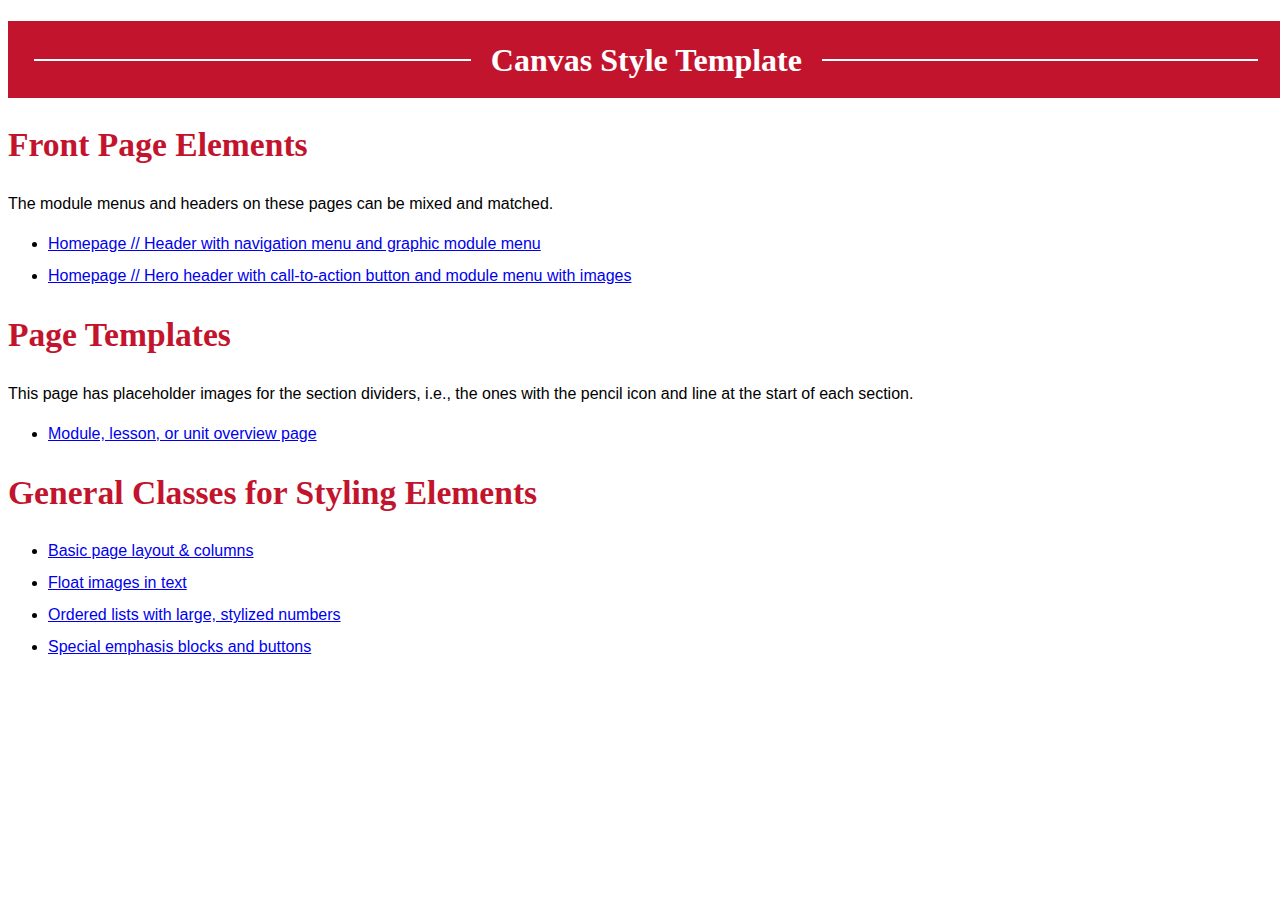
<file: index.html>
<!doctype html>
<html>
<head>
<meta charset="UTF-8">
<title>Canvas Custom Style Template for Miami University</title>
<link href="/MU-canvas-basic-styles.css" rel="stylesheet" type="text/css">
<link href="file:///Macintosh HD/Users/jenniferkeplinger/Desktop/CanvasCSS/MU-canvas-basic-styles.css" rel="stylesheet" type="text/css">
</head>
    <body>
        <h1 class="page-title">Canvas Style Template</h1>
        <h2>Front Page Elements</h2>
        <p>The module menus and headers on these pages can be mixed and matched.</p>
        <ul>
            <li><a href="/Homepage-with-nav.html" target="_blank">Homepage // Header with navigation menu and graphic module menu</a></li>
            <li><a href="/Homepage-hero-image-module-menu.html" target="_blank">Homepage // Hero header with call-to-action button and  module menu with images</a></li>
        </ul>
        
        <h2>Page Templates</h2>
        <p>This page has placeholder images for the section dividers, i.e., the ones with the pencil icon and line at the start of each section.</p>
        <ul>
            <li><a href="/Module-content-template.html" target="_blank">Module, lesson, or unit overview page</a></li>
        </ul>
<h2>General Classes for Styling Elements</h2>
        <ul>
            <li><a href="/Basic-page-layout-columns.html" target="_blank">Basic page layout & columns</a></li>
            <li><a href="/Images-with-text.html" target="_blank">Float images in text</a></li>
            <li><a href="/Improved-Lists.html" target="_blank">Ordered lists with large, stylized numbers</a></li>
            <li><a href="/emphasis-blocks.html" target="_blank">Special emphasis blocks and buttons</a></li>
            </ul>
        </body>
    </html>
</file>
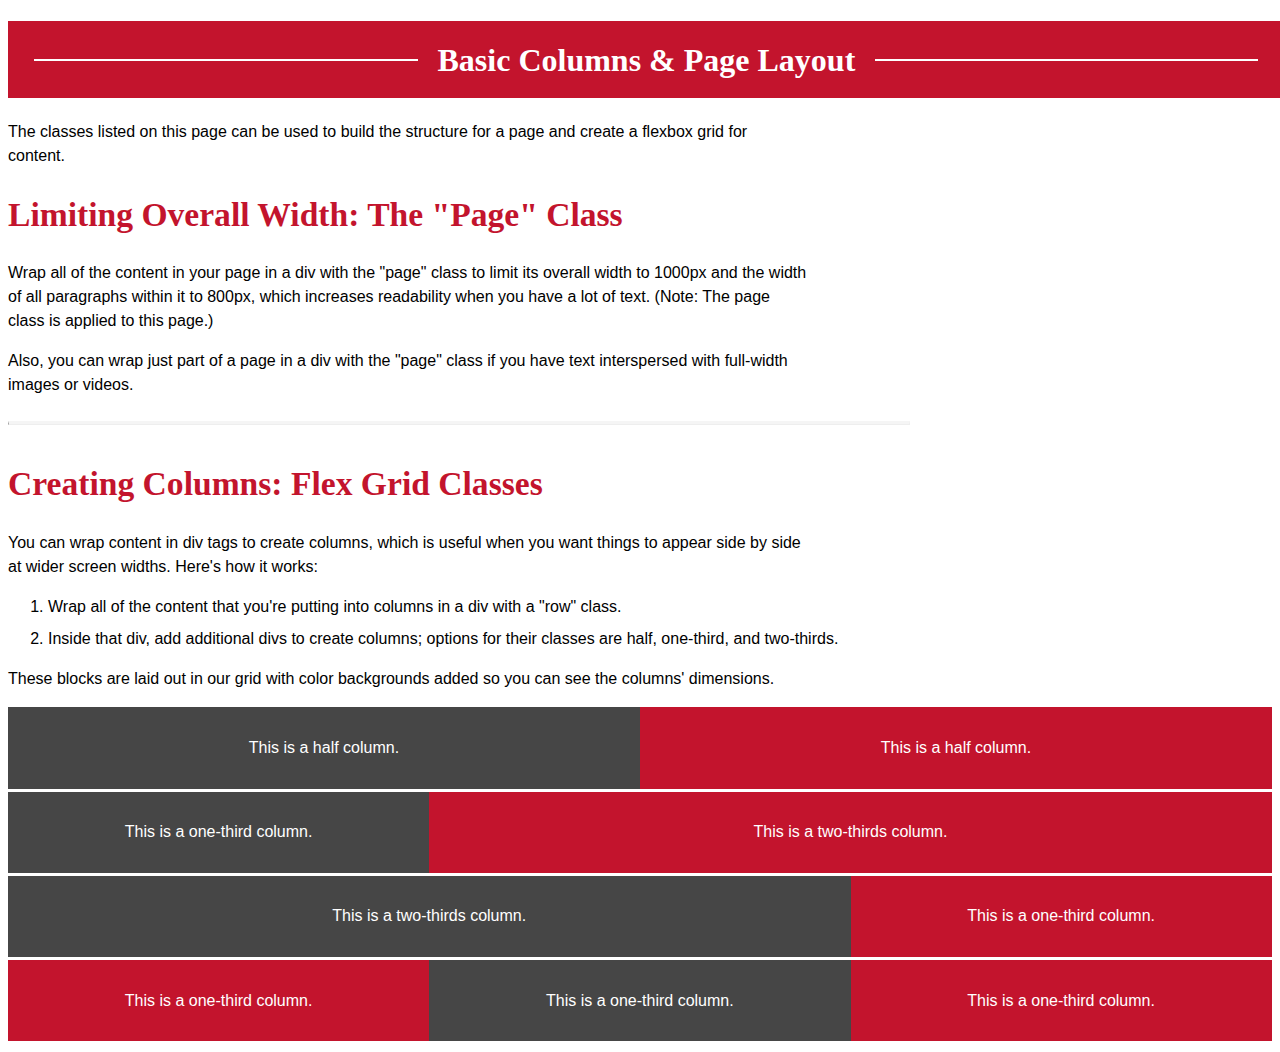
<file: Basic-page-layout-columns.html>
<!doctype html>
<html>
<head>
<meta charset="UTF-8">
<title>Basic columns & page layout</title>
<link href="/MU-canvas-basic-styles.css" rel="stylesheet" type="text/css">
<link href="file:///Macintosh HD/Users/jenniferkeplinger/Desktop/CanvasCSS/MU-canvas-basic-styles.css" rel="stylesheet" type="text/css">
</head>

<body>
    <h1 class="page-title">Basic Columns & Page Layout</h1>
    <div class="page">
<p>The classes listed on this page can be used to build the structure for a page and create a flexbox grid for content.</p>
<h2>Limiting Overall Width: The "Page" Class</h2>
<p>Wrap all of the content in your page in a div with the "page" class to limit its overall width to 1000px and the width of all paragraphs within it to 800px, which increases readability when you have a lot of text. (Note: The page class is applied to this page.)</p>
<p>Also, you can wrap just part of a page in a div with the "page" class if you have text interspersed with full-width images or videos.</p>
<hr>
<h2>Creating Columns: Flex Grid Classes</h2>
<p>You can wrap content in div tags to create columns, which is useful when you want things to appear side by side at wider screen widths. Here's how it works:</p>
<ol>
<li>Wrap all of the content that you're putting into columns in a div with a "row" class.</li>
<li>Inside that div, add additional divs to create columns; options for their classes are half, one-third, and two-thirds.</li>
</ol>
<p>These blocks are laid out in our grid with color backgrounds added so you can see the columns' dimensions.</p>
    </div>
<div class="row" style="border-bottom: 3px solid #ffffff;">
<div class="half" style="background-color: #464646; text-align: center; color: #ffffff;">
<p>This is a half column.</p>
</div>
<div class="half" style="background-color: #C3142D; text-align: center; color: #ffffff;">
<p>This is a half column.</p>
</div>
</div>
<div class="row" style="border-bottom: 3px solid #ffffff;">
<div class="one-third" style="background-color: #464646; text-align: center; color: #ffffff;">
<p>This is a one-third column.</p>
</div>
<div class="two-thirds" style="background-color: #C3142D; text-align: center; color: #ffffff;">
<p>This is a two-thirds column.</p>
</div>
</div>
<div class="row" style="border-bottom: 3px solid #ffffff;">
<div class="two-thirds" style="background-color: #464646; text-align: center; color: #ffffff;">
<p>This is a two-thirds column.</p>
</div>
<div class="one-third" style="background-color: #C3142D; text-align: center; color: #ffffff;">
<p>This is a one-third column.</p>
</div>
</div>
<div class="row" style="border-bottom: 3px solid #ffffff;">
<div class="one-third" style="background-color: #C3142D; text-align: center; color: #ffffff;">
<p>This is a one-third column.</p>
</div>
<div class="one-third" style="background-color: #464646; text-align: center; color: #ffffff;">
<p>This is a one-third column.</p>
</div>
<div class="one-third" style="background-color: #C3142D; text-align: center; color: #ffffff;">
<p>This is a one-third column.</p>
</div>
</div>
    </body>
    </html>
</file>
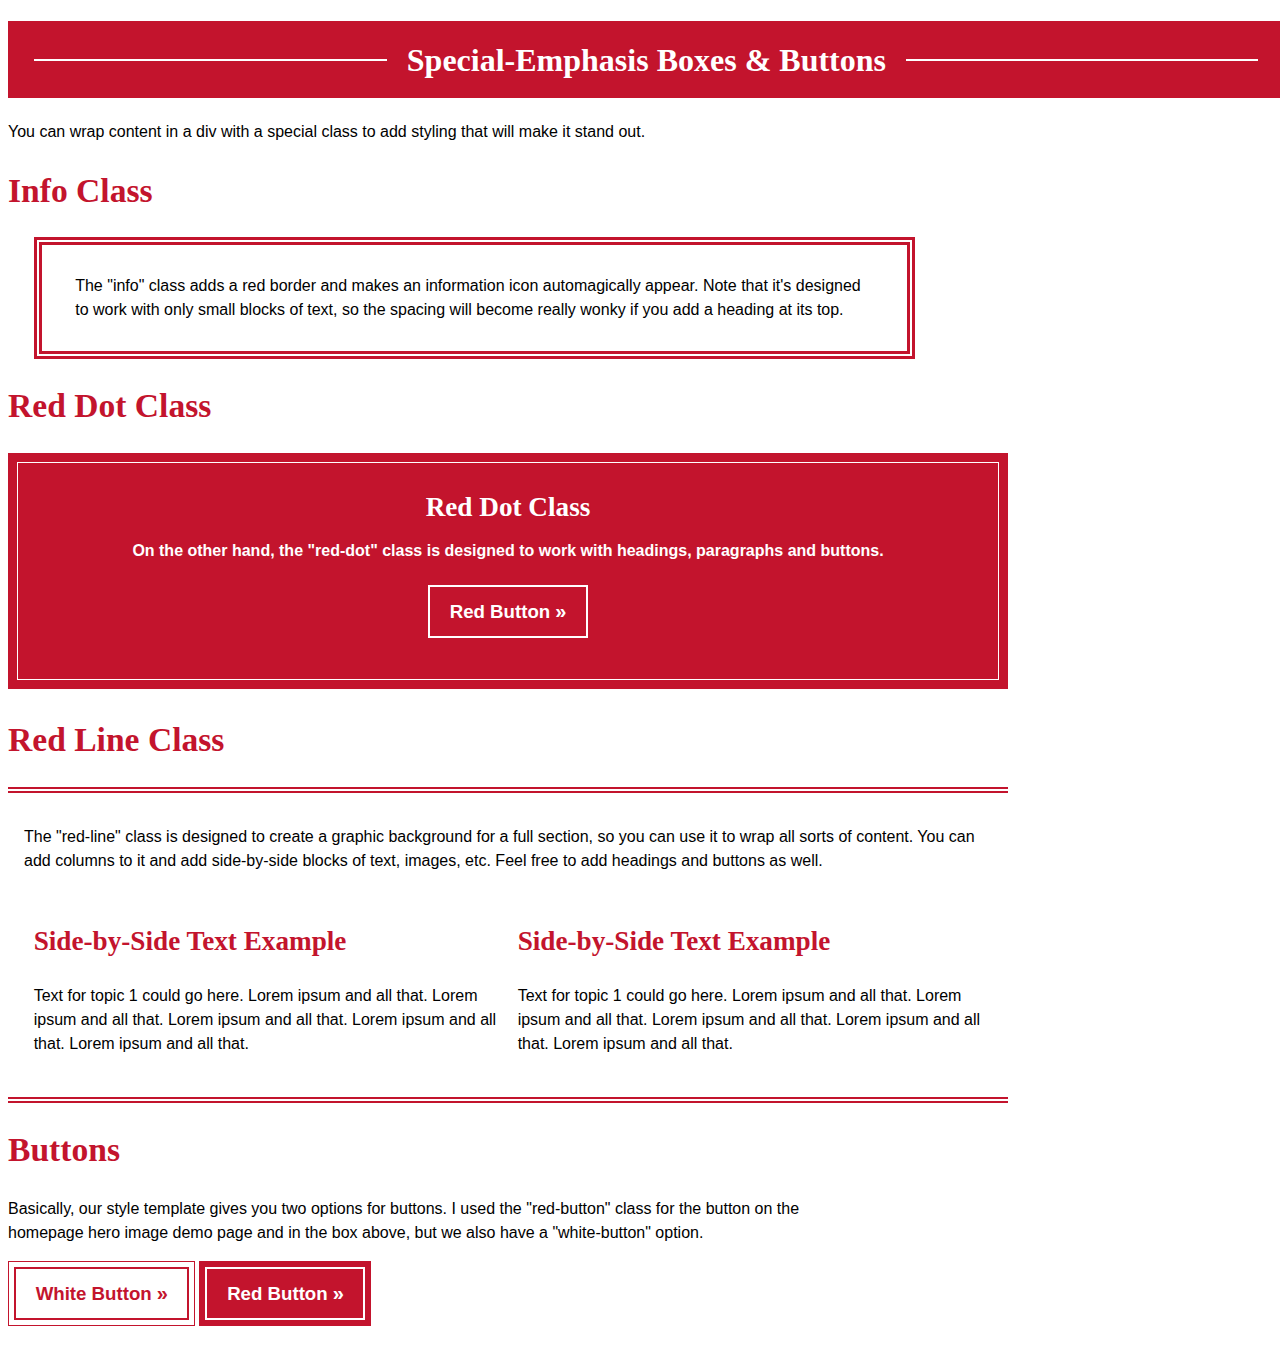
<file: emphasis-blocks.html>
<!doctype html>
<html>
<head>
<meta charset="UTF-8">
<title>Formatting images</title>
<link href="/MU-canvas-basic-styles.css" rel="stylesheet" type="text/css">
<link href="file:///Macintosh HD/Users/jenniferkeplinger/Desktop/CanvasCSS/MU-canvas-basic-styles.css" rel="stylesheet" type="text/css">
</head>

<body>
    <h1 class="page-title">Special-Emphasis Boxes & Buttons</h1>
    <div class="page">
<p>You can wrap content in a div with a special class to add styling that will make it stand out.</p>
        <h2>Info Class</h2>
<div class="info">
    <p>The "info" class adds a red border and makes an information icon automagically appear. Note that it's designed to work with only small blocks of text, so the spacing will become really wonky if you add a heading at its top.</p>
        </div>
        <h2>Red Dot Class</h2>
        <div class="red-dot">
            <h2>Red Dot Class</h2>
            <p>On the other hand, the "red-dot" class is designed to work with headings, paragraphs and buttons.</p>
            <button class="red-button"><a href="/#">Red Button</a></button>
            </div>
        <h2>Red Line Class</h2>
        <div class="red-line">
            <p>The "red-line" class is designed to create a graphic background for a full section, so you can use it to wrap all sorts of content. You can add columns to it and add side-by-side blocks of text, images, etc. Feel free to add headings and buttons as well.</p>
            <div class="row">
                <div class="half">
                    <h3>Side-by-Side Text Example</h3>
                    <p>Text for topic 1 could go here. Lorem ipsum and all that. Lorem ipsum and all that. Lorem ipsum and all that. Lorem ipsum and all that. Lorem ipsum and all that.</p>
                    </div>
                <div class="half">
                    <h3>Side-by-Side Text Example</h3>
                    <p>Text for topic 1 could go here. Lorem ipsum and all that. Lorem ipsum and all that. Lorem ipsum and all that. Lorem ipsum and all that. Lorem ipsum and all that.</p>
                    </div>
            </div>
            </div>
        <h2>Buttons</h2>
        <p>Basically, our style template gives you two options for buttons. I used the "red-button" class for the button on the homepage hero image demo page and in the box above, but we also have a "white-button" option.</p>
        <button class="white-button"><a href="/#">White Button</a></button>
            <button class="red-button"><a href="/#">Red Button</a></button>
        </div>
</body>
</html>
</file>
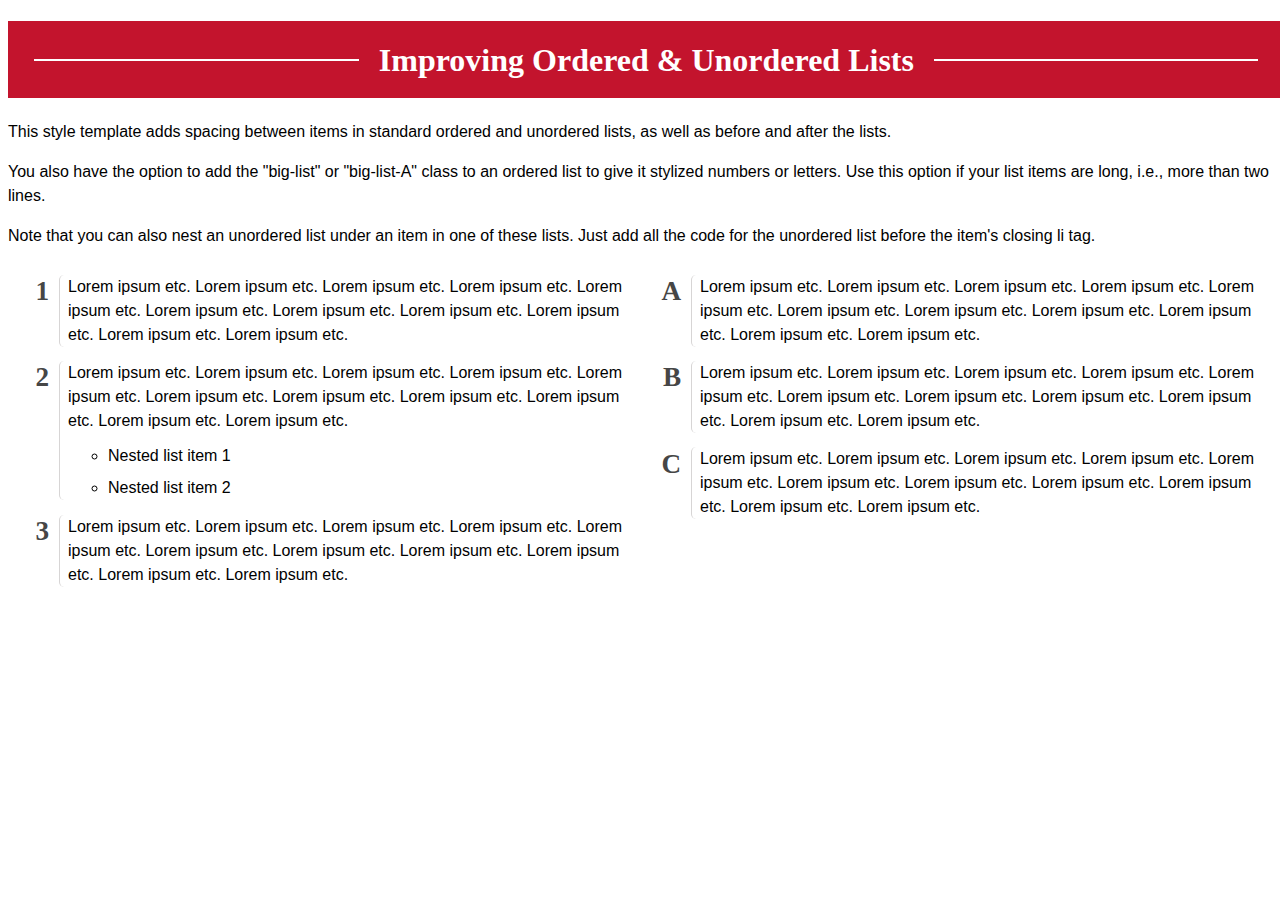
<file: Improved-Lists.html>
<!doctype html>
<html>
<head>
<meta charset="UTF-8">
<title>Lists</title>
    <link href="MU-canvas-basic-styles.css" rel="stylesheet" type="text/css">
<link href="MU-canvas-basic-styles.css" rel="stylesheet" type="text/css">
</head>

<body>
    <h1 class="page-title">Improving Ordered & Unordered Lists</h2>
<p>This style template adds spacing between items in standard ordered and unordered lists, as well as before and after the lists.</p>
<p>You also have the option to add the "big-list" or "big-list-A" class to an ordered list to give it stylized numbers or letters. Use this option if your list items are long, i.e., more than two lines.</p>
<p>Note that you can also nest an unordered list under an item in one of these lists. Just add all the code for the unordered list before the item's closing li tag.</p><div class="row" style="margin-top: -1.5em;">
<div class="half">
<ol class="big-list">
<li>Lorem ipsum etc. Lorem ipsum etc. Lorem ipsum etc. Lorem ipsum etc. Lorem ipsum etc. Lorem ipsum etc. Lorem ipsum etc. Lorem ipsum etc. Lorem ipsum etc. Lorem ipsum etc. Lorem ipsum etc.&nbsp;</li>
<li>Lorem ipsum etc. Lorem ipsum etc. Lorem ipsum etc. Lorem ipsum etc. Lorem ipsum etc. Lorem ipsum etc. Lorem ipsum etc. Lorem ipsum etc. Lorem ipsum etc. Lorem ipsum etc. Lorem ipsum etc.
<ul>
<li>Nested list item 1</li>
<li>Nested list item 2</li>
</ul>
</li>
<li>Lorem ipsum etc. Lorem ipsum etc. Lorem ipsum etc. Lorem ipsum etc. Lorem ipsum etc. Lorem ipsum etc. Lorem ipsum etc. Lorem ipsum etc. Lorem ipsum etc. Lorem ipsum etc. Lorem ipsum etc.&nbsp;</li>
</ol>
</div>
<div class="half">
<ol class="big-list-A">
<li>Lorem ipsum etc. Lorem ipsum etc. Lorem ipsum etc. Lorem ipsum etc. Lorem ipsum etc. Lorem ipsum etc. Lorem ipsum etc. Lorem ipsum etc. Lorem ipsum etc. Lorem ipsum etc. Lorem ipsum etc.&nbsp;</li>
<li>Lorem ipsum etc. Lorem ipsum etc. Lorem ipsum etc. Lorem ipsum etc. Lorem ipsum etc. Lorem ipsum etc. Lorem ipsum etc. Lorem ipsum etc. Lorem ipsum etc. Lorem ipsum etc. Lorem ipsum etc.&nbsp;</li>
<li>Lorem ipsum etc. Lorem ipsum etc. Lorem ipsum etc. Lorem ipsum etc. Lorem ipsum etc. Lorem ipsum etc. Lorem ipsum etc. Lorem ipsum etc. Lorem ipsum etc. Lorem ipsum etc. Lorem ipsum etc.&nbsp;</li>
</ol>
</div>
</div>
</body>
</html>
</file>
<file: MU-canvas-basic-styles.css>
﻿/***
* Miami University Canvas CSS V1.0.0
* Copyright 2020, Miami University
* 01/28/2020
***/


/* Table of contents
––––––––––––––––––––––––––––––––––––––––––––––––––
- Page Layout, Columns, Spacing
- Lists
- Horizontal Rules
- Typography 
- Special-Emphasis Blocks
- Images
- Buttons
- Module Menus
- Homepage Headers
*/


/* Page Layout, Columns, Spacing
–––––––––––––––––––––––––––––––––––––––––––––––––– */

/* Overriding Canvas code that limits image width. This fixes responsive sizing issues when images are in columns */

element.style {
	max-width: 100% !important;
}


/* Limiting width on pages for better text readability */

div.page {
	max-width:1000px;
}

div.page > p {
	max-width: 800px;
}


/* Creating columns */

div.row {
	display: flex;
	flex-flow: row wrap;
	align-items: flex-start;
}

div.half {
	flex: 50%;
	max-width: 48%;
	padding: 1%;
}

div.one-third {
	flex: 33.33%;
	max-width: 31.33%;
	padding: 1%;
}

div.two-thirds {
	flex: 66.66%;
	max-width: 64.66%;
	padding: 1%;
}

/* Scale videos to resize in columns */

div.media {
    position: relative;
	padding-bottom: 56.25%; /* 16:9 */
	padding-top: 5rem;
	margin-bottom: 2.5rem; 
	height: 0;
}
div.media iframe {
	position: absolute;
	top: 0;
	left: 0;
	width: 100%;
	height: 100%;
	border-radius:5px;
}

@media (max-width: 1060px) {
	div.half, div.one-third, div.two-thirds {
		flex: 100%; 
		max-width: 100%;
	}
}


/* Lists
–––––––––––––––––––––––––––––––––––––––––––––––––– */

/* Adding spacing to standard lists */

ul, ol {
	margin-top: 0.7em;
	margin-bottom: 0.7em;
}

ul li, ol li {
	margin-bottom: 0.5rem;
}

/* Creating an ordered list with big numbers */

ol.big-list {
	list-style-type: none;
	margin: 0;
	margin-left: 2.4em; 
	margin-bottom: 1.2em;
	margin-top:1.4em;
	padding: 0;
	counter-reset: li-counter;
}

ol.big-list > li {
	position: relative;
	margin-bottom: 0.9em;
	border-radius: 5px;
	padding-left: 0.5em;
	min-height: 2em;
	line-height: 1.5;
	border-left: 1.5px solid #d7d5d5;
}

ol.big-list > li:before {
	position: absolute;
	top: -0.4em;
	left: -1.8em;
	width: 1.4em;
	font-size: 1.7em;
	font-family: Georgia,"Times New Roman",serif !important;
	font-weight: 700;
	line-height: 2;
	text-align: right;
	color: #464646;
	content: counter(li-counter);
	counter-increment: li-counter;
}

/* Creating an ordered list with big letters */

ol.big-list-A {
	list-style-type: none;
	margin: 0;
	margin-left: 2.4em; 
	margin-bottom: 1.2em;
	margin-top:1.4em;
	padding: 0;
	counter-reset: li-counter;
}

ol.big-list-A > li {
	position: relative;
	margin-bottom: 0.9em;
	border-radius: 5px;
	padding-left: 0.5em;
	min-height: 2em;
	line-height: 1.5;
	border-left: 1.5px solid #d7d5d5;
}

ol.big-list-A > li:before {
	position: absolute;
	top: -0.4em;
	left: -1.8em;
	width: 1.4em;
	font-size: 1.7em;
	font-family: Georgia,"Times New Roman",serif !important; 
	font-weight:700;
	line-height: 2;
	text-align: right;
	color: #464646;
	content: counter(li-counter, upper-alpha);
	counter-increment: li-counter;
}


/* Horizontal Rules
–––––––––––––––––––––––––––––––––––––––––––––––––– */

hr {
	margin: 1.5em 0em 2.5em 0em;
	width: 90%;
	border-top: 3px solid #f5f5f5;
}


/* Typography
–––––––––––––––––––––––––––––––––––––––––––––––––– */

h2, h2.course-title, h3, h4, h5, h6 {
	font-family: Georgia,"Times New Roman",serif !important;
	font-weight: 700 !important;
	color: #C3142D !important;
}

h1.page-title {
    font-family: Georgia,"Times New Roman",serif !important;
	font-weight: 700 !important;
    line-height: 1.2em;
    color: #ffffff;
    display: flex;
    width: 100%;
    justify-content: center;
    align-items: center;
    text-align: center;
    background-color: #c3142d;
    padding: 0.6em 0.2em;
}

.subtitle {
    font-family: Georgia,"Times New Roman",serif !important;
	font-weight: 700 !important;
    line-height: 1.2em;
    color: #ffffff !important;
    display: flex;
    width: 100%;
    justify-content: center;
    align-items: center;
    text-align: center;
    background-color: #c3142d;
    padding: 0.6em 0.2em;
    margin-top: -1.5em;
}

h1.page-title:before, h1.page-title:after {
    content: '';
    border-top: 2px solid #ffffff;
    margin: 0 20px;
    flex: 1 0 20px;
  }

h2 {
	font-size: 2.1em;
}

h3 {
	font-size: 1.7em;
}


/* Special-Emphasis Blocks
–––––––––––––––––––––––––––––––––––––––––––––––––– */

/* Creating a box with a red dotted background and centered white text */

div.red-dot {
    position: relative;
    margin-bottom: 2em;
    outline: 1px solid #ffffff;
    outline-offset: -10px;
    text-align: center;
    background: url(http://www.miamioh.edu/_files/images/patterns/white-dot.png);
    background-color: #c3142d;
    background-size: 9px;
    color: #fff;
    padding: 2em;
}

div.red-dot p {
    color: #ffffff;
    font-weight: 700;
}

div.red-dot h2, div.red-dot h3 {
    font-size: 1.7em;
    font-weight: 500;
    color: #ffffff !important;
    margin: 0.25em 0 0 0;
    text-shadow: 0.4px 0.4px 0.8px #c3142d;
}

/* Creating a section divider with a red horizontal line background */

div.red-line {
    border-top: 6px double #c3142d;
    border-bottom: 6px double #c3142d;
    background: url(http://miamioh.edu/_files/images/homepage/2016/lighterRed-stripes-hd.png);
    padding: 1em;
}

/* Creating a box with a white background and red border with an information icon */

div.info {
	padding: 0.8em 2em 0.8em 0.6em;
	border: 8px double #c3142d;
	margin: 1.2em 0em 1.2em 1.6em;
	position: relative;
	padding-left: 2.1em;
	max-width:800px;
}

div.info::before {	
    content: url("https://jjkeplinger.com/wp-content/uploads/info-icon-small.png");
    position: absolute;
	left: -1.7em;
	margin-top: 0.8em;
}

div.info > p {
	max-width: 800px;
}


/* Buttons
–––––––––––––––––––––––––––––––––––––––––––––––––– */

/* White button with red text & borders */

.white-button {
    background:#ffffff;
    color: #c3142d !important;
    outline: 2px solid #c3142d;
    outline-offset: -8px;
    display: inline-block;
    padding: 1.5em 2em;
    transition: all .3s ease;
    border: 1px solid #c3142d;
    margin: 0 0 0.5em 0;
}

.white-button:after {
    content: "»";
    font-size: 1.5em;
    font-weight: 700;
    margin: 0 0 0 .25em;
}

.white-button a {
    text-decoration: none;
    color: #c3142d;
    font-size: 1.4em;
    font-weight: 700;
}

.white-button:hover, .white-button:focus {
    outline-offset: -10px;
    box-shadow: 0 0 4px rgba(70,70,70,.4);
    outline: 3.5px solid #c3142d;
}

/* Red button with white text & borders */

.red-button {
    background:#c3142d;
    color: #fff !important;
    outline: 2px solid #fff;
    outline-offset: -8px;
    display: inline-block;
    padding: 1.5em 2em;
    transition: all .3s ease;
    border: 1px solid #c3142d;
    margin: 0 0 1em 0;
}

.red-button:after {
    content: "»";
    font-size: 1.5em;
    font-weight: 700;
    margin: 0 0 0 .25em;
}

.red-button a {
    text-decoration: none;
    color: #ffffff;
    font-size: 1.4em;
    font-weight: 700;
}

.red-button:hover, .red-button:focus {
    background:#950f22;
    outline-offset: -10px;
    box-shadow: 0 0 4px rgba(70,70,70,.4);
}


/* Images
–––––––––––––––––––––––––––––––––––––––––––––––––– */

/* Styling images -- note that images without a class will not be resized responsively */

img {
	margin: 0.5em;
	max-width: 100% !important;
	height: auto !important;
} 

img.full {
	max-width: 2100px;
	border: 1px solid #464646;
    margin-top: 3%;
	margin-bottom: 3%;
	margin-left: 0;
	margin-right: 0;
	width: 100%;
	height: auto;
}

img.banner {
	max-width: 2100px;
	margin:0 auto 1% auto;
    border: 1px solid #464646;
	width: 100%;
	height: auto;
	padding: 0;
}

img.left {
	float: left;
	border: 1px solid #464646;
    margin-right: 3%;
	margin-bottom: 1%;
	width: 50%;
	min-width: 150px;
	max-width: 600px;
}

img.right {
	float: right;
    margin-left: 3%;
	margin-bottom: 1%;
    border: 1px solid #464646;
	width: 50%;
	min-width: 150px;
	max-width: 600px;
}

img.right-small {
	float: right;
    margin-left: 3%;
	margin-bottom: 1%;
	margin-top: 0;
    border: 1px solid #464646;
	width: 20%;
	max-width: 150px;
	min-width: 50px;
}

img.left-small {
	float: left;
    margin-right: 3%;
	margin-bottom: 1%;
	margin-top: 0;
    border: 1px solid #464646;
	width: 20%;
	max-width: 150px;
	min-width: 50px;
}

/* Styling an image that's used as an icon next to an H3 */

img.icon-3 {
	position: relative;
	height: 24px !important;
	border: none;
	float: left;
	margin: 6.5px 9px 6px 0px;
	vertical-align: text-bottom;
}

img.icon-2 {
	position: relative;
	height: 28px !important;
	border: none;
	float: left;
	margin: 10px 9px 6px 0px;
	vertical-align: text-bottom;
}



/* Module Menus
–––––––––––––––––––––––––––––––––––––––––––––––––– */

/* Homepage version 1, images that go from grayscale to full color on hover */

div.gallery-tile-1 {
	position: relative; 
	flex: 33.33%;
	max-width: 32.22%;
	margin: 0.5%;
}

div.gallery-tile-1 img {
	display: block;
	object-fit: cover;
	width: 100% !important;
	height: auto !important;
	margin:0;
	padding:0;
  	transition: transform .5s, filter 1.5s ease-in-out;
  	filter: grayscale(100%);
}

div.gallery-tile-1:hover img {
  	filter: grayscale(0);
	transition: all .3s
}

div.gallery-title-1 {
	position: absolute;
	top: auto;
    bottom: 10%;
    left: 0;
    right:0;
	background: rgba(0,0,0, 0.6);
	ptext-shadow: 0 0 6px rgba(0,0,0,.9);
    border-top: 2px solid #fff;
    border-bottom: 2px solid #fff;
}

div.gallery-title-1 h3 {
	font-family: "Arial", sans-serif !important;
	font-weight: 500 !important;
	font-size: 1.1em;
	text-transform: uppercase;
	color: #ffffff !important;
	text-align: center;
	margin: 0.5em 0.5em 0.3em 0.5em;
    padding-top:0.5em;
}

div.gallery-title-1 h4 {
	font-weight: 500;
	font-size: 1.6em;
	line-height: 1.3em;
	letter-spacing: 0.01em;
	color: #ffffff !important;
	text-align: center;
	margin: 0em 0.5em 0.5em 0.5em;
    text-overflow: ellipsis;
}

div.gallery-title-1 a {
	color: #fff !important;
	text-decoration: none !important;
}

/* Homepage version 2, colorblocks with left-aligned titles and separate links to module pages */

div.gallery-tile-2-squares {
	position: relative; 
	flex: 33.33%;
	max-width: 32.33%;
	margin: 0.5%;
	background-color: #C3142D;
    background-position: center;
    background-repeat: no-repeat;
    background-size: cover;
    background-image:url("https://jjkeplinger.com/wp-content/uploads/grid3.png");
	min-height: 250px;
}

div.gallery-tile-2-dots {
	position: relative; 
	flex: 33.33%;
	max-width: 32.33%;
	margin: 0.5%;
	background-color: #C3142D;
    background-position: center;
    background-repeat: no-repeat;
    background-size: cover;
    background-image:url("https://jjkeplinger.com/wp-content/uploads/dots.png");
	min-height: 250px;
}

div.gallery-tile-2-lines {
	position: relative; 
	flex: 33.33%;
	max-width: 32.33%;
	margin: 0.5%;
	background-color: #C3142D;
    background-position: center;
    background-repeat: no-repeat;
    background-size: cover;
    background-image:url("https://jjkeplinger.com/wp-content/uploads/diagonals.png");
	min-height: 250px;
}

.gallery-tile-2-lines h3, .gallery-tile-2-squares h3, .gallery-tile-2-dots h3 {
	font-family: "Arial", sans-serif !important;
	font-weight: 300 !important;
	font-size: 1.1em;
	text-transform: uppercase;
	color: #ffffff !important;
	text-align: left;
	margin: 2em 1.5em 0.5em 2.15em;
}

.gallery-tile-2-lines h4, .gallery-tile-2-squares h4, .gallery-tile-2-dots h4 {
	font-weight: 500;
	font-size: 1.6em;
	line-height: 1.4em;
	letter-spacing: 0.01em;
	color: #ffffff !important;
	text-align: left;
	margin: 0.2em 1.5em 1.5em 1.5em;
}

div.module-footer {
	bottom: 0;
    line-height: 2;
    display: inline-block;
    position: absolute; 
	width: 100%;
	background-color: #941728;
	text-align: right;
	padding: 0.7em 0em;
}

div.module-footer a {
	font-size: 1rem;
    line-height: 1.5em;
    font-weight: 700 !important;
    color: #fff !important;
	text-decoration: none !important;
	font-family: "Arial", sans-serif;
	padding-right: 2em;
}

div.module-footer a:after {
	content: ' \00BB';
}

div.gallery-tile-2-squares:hover, div.gallery-tile-2-squares:focus, div.gallery-tile-2-lines:hover, div.gallery-tile-2-lines:focus, div.gallery-tile-2-dots:hover, div.gallery-tile-2-dots:focus {
	background-color: #941728;
	transition: .6s ease;
}

div.module-footer a:hover, div.module-footer a:focus {
	padding-right: 1em;
	transition: .3s ease;
}


/* Homepage version 3, with horizontal colorblocks */


div.gallery-tile-3 {
	position: relative; 
	flex: 100%;
	max-width: 100%;
	margin-bottom: 0.7em;
	background-color: #06254d;
	min-height: 160px;
	padding: 0.1em 0em 0em 0em;
}

.gallery-tile-3 h3 {
	font-family: "Arial", sans-serif !important;
	font-weight: 300 !important;
	font-size: 1.1em;
	text-transform: uppercase;
	color: #ffffff !important;
	text-align: left;
	margin: 1.5em 1.5em 0.25em 1.9em;
}

.gallery-tile-3 h4 {
	font-weight: 500;
	font-size: 1.6em;
	line-height: 1.4em;
	letter-spacing: 0.01em;
	color: #ffffff !important;
	text-align: left;
	margin: 0.2em 1.5em 1.5em 1.5em;
}

div.module-footer-3 {
	bottom: 0;
    line-height: 2;
    display: inline-block;
    position: absolute; 
	width: 100%;
	background-color: #143865;
	text-align: right;
	padding: 0.4em 0em;
}

div.module-footer-3 a {
	font-size: 1rem;
    line-height: 1.5em;
    font-weight: 700 !important;
    color: #fff !important;
	text-decoration: none !important;
	font-family: "Arial", sans-serif;
	padding-right: 3.5em;
}

div.module-footer-3 a:after {
	content: ' \00BB';
}

div.gallery-tile-3:hover, div.gallery-tile-3:focus {
	background-color: #143865;
	transition: .6s ease;
}

div.module-footer-3 a:hover, div.module-footer-3 a:focus {
	padding-right: 2em;
	transition: .3s ease;
}


/* Resizing all module menus for mobile */

@media (max-width: 1600px) {
	div.gallery-tile-2-lines, div.gallery-tile-2-squares, div.gallery-tile-2-dots {
		flex: 50%;
		max-width: 49%;
		margin: 0.5%;
	}
}

@media (max-width: 1460px) {
	div.gallery-tile-1, div.gallery-tile-2-lines, div.gallery-tile-2-squares, div.gallery-tile-2-dots {
		flex: 50%;
		max-width: 49%;
		margin: 0.5%;
	}
}

@media (max-width: 1240px) {
	div.gallery-tile-2-lines, div.gallery-tile-2-squares, div.gallery-tile-2-dots {
		min-height: 300px;
	}
}

@media (max-width: 1200px) {
	div.gallery-tile-3 {
		min-height: 200px;
	}
}

@media (max-width: 920px) {
	div.gallery-tile-2-lines, div.gallery-tile-2-squares, div.gallery-tile-2-dots {
		min-height: 200px;
	}
}

@media (max-width: 925px) {
	div.gallery-tile-2-lines, div.gallery-tile-2-squares, div.gallery-tile-2-dots, div.gallery-tile-1 {
		flex: 100%;
		max-width: 99%;
		margin: 0.5%;
		min-height: 230px;
	}
	
	div.gallery-title-1 h3 {
		text-align: left;
		font-size: 0.93em;
		margin-left: 1.55em;
		margin-right: 1em;
		padding-bottom: 0.3em;
	}
	
	div.gallery-title-1 h4 {
		text-align: left;
		line-height: 1.2em;
		font-size: 1.3em;
		margin-left: 1.1em;
		margin-right: 1em;
	}
}

@media (max-width: 600px) {
	div.gallery-tile-1, div.gallery-tile-2-lines, div.gallery-tile-2-squares, div.gallery-tile-2-dots {
		flex: 100%;
		max-width: 99%;
		margin: 0.5%;
	}
}


/* Homepage headers
–––––––––––––––––––––––––––––––––––––––––––––––––– */

/* Header with banner image and horizontal navigation menu overlay */

.header-container {
    z-index: -1;
    margin-top: -2%;
    padding: 0;
    border-top: 3px solid #c3142d;
}

.header-container img {
    width: 100%;
    height: auto;
    position: relative;
    display: block;
    float: none;
    border-top: 3px solid #c3142d;
    margin: 0;
    padding: 0;
}

.header-nav {
    transform: translateY(-100%);
    border-bottom: 30px solid #c3142d;
    margin: 0;
    padding: 0;
    width: 100%;
    max-width: 100%;
    position: relative;
    display: block;
}

.header-nav ul {
    display: flex;
    width: 100%;
    margin: 0;
    border: 1px solid #fff;
    border-left: none;
    border-right: none;
    padding: 0;
    align-items: stretch;
    justify-content: space-between;
    flex-wrap: wrap;
    background: rgba(0,0,0,.5);
}

.header-nav ul li:first-of-type {
    border-left: none;
}

.header-nav ul li:last-of-type {
    border-right: none;
}

.header-nav ul li {
    font-size: 1.5em;
    list-style: none;
    flex: 1;
    margin: auto;
    border: 1px solid #ffffff;
    text-align: center;
    border-collapse: collapse;
    display: block;
    vertical-align: middle;
}

.header-nav ul li a {
    outline: none;
    border: none;
    text-decoration: none;
    display: block;
    color: #ffffff;
    vertical-align: middle;
    padding: 10px 5%;
}

.header-nav ul li a:hover, .header-nav ul li a:focus {
    background: rgba(0,0,0,.8);
    color: #ffffff;
    text-shadow: none;
    font-weight: 500;
    transition: 0.2s;
}

div.frontpage-text {
    margin-top:-4em;
    margin-bottom: 3em;
}

/* Header with hero image and call-to-action button */

.header-hero {
    position: relative;
    margin: 0em 0em 2em 0em;
    padding: 0;
}

.header-hero img {
    object-fit: cover;
	width: 100% !important;
	height: auto !important;
    margin: 0;
    padding: 0;
    border-bottom: 10px solid #000000;
    border-left: 0.5px solid #000000;
    border-right: 0.5px solid #000000;
    border-top: 0.5px solid #000000;
}

.hero-text {
    text-align: center;
    position: absolute;
    top: 50%;
    left: 50%;
    transform: translate(-50%, -50%);
    color: #ffffff !important;
}

.hero-text h3, .hero-text h4 {
    color: #ffffff !important;
}

.hero-text h3 {
    font-size: 3em;
    line-height: 1em;
    margin-bottom: 0;
    padding-bottom:0;
}

.hero-text p {
    font-size: 1.3em;
    font-weight: 300;
}


/* Content page template
–––––––––––––––––––––––––––––––––––––––––––––––––– */

/* Creating sections */

.section-white, .section-gray {
    max-width: 1000px;
    margin-left: auto;
    margin-right: auto;
    padding: 1em 2em;
    margin-bottom: 3%;
}

.section-gray {
    background-color: #fafafa;
}

.icon-line {
    margin:0em auto 0em auto !important;
    border: none !important;
}


/* Styling headings */

.section-white h3, .section-gray h3 {
    color:#363636 !important;
    text-transform:uppercase;
    font-family: "Lato","Helvetica Neue",Helvetica,Arial,sans-serif !important;
    text-align: center !important;
    margin-top:0 !important;
}

.section-white h4, .section-gray h4 {
    color:#363636 !important;
    font-family: "Lato","Helvetica Neue",Helvetica,Arial,sans-serif !important;
    font-size: 1.6em;
    margin:0 0 -0.3em 0;
}

.section-white img, .section-gray img {
    max-width: 2100px;
	width: 100%;
	height: auto;
	margin:0 auto 8px auto;
	padding: 0;
}

a.assignment-link {
    color: #c3142d;
    text-decoration: none;
    font-weight:700;
}

a.assignment-link:after {
    color: #c3142d;
    content: "»";
    font-size: 1.2em;
    font-weight: 700;
    margin: 0 0 0 .25em;
}

a.assignment-link:hover, a.assignment-link:focus { 
    margin-left: 0.5em;
    transition: 0.2s;
}


/* Temporary paragraph styling to be deleted in final version
–––––––––––––––––––––––––––––––––––––––––––––––––– */

p, ul li, ol li {
    font-family: "Lato","Helvetica Neue",Helvetica,Arial,sans-serif;
    font-size: 1rem;
    font-weight: normal;
    line-height: 1.5;
    color: var(--ic-brand-font-color-dark);
    -moz-osx-font-smoothing: grayscale;
}

div.frontpage-text {
    margin-left: 2em;
    margin-right: 1em;
}

h2.course-title {
    margin-bottom: 1em;
}
</file>
